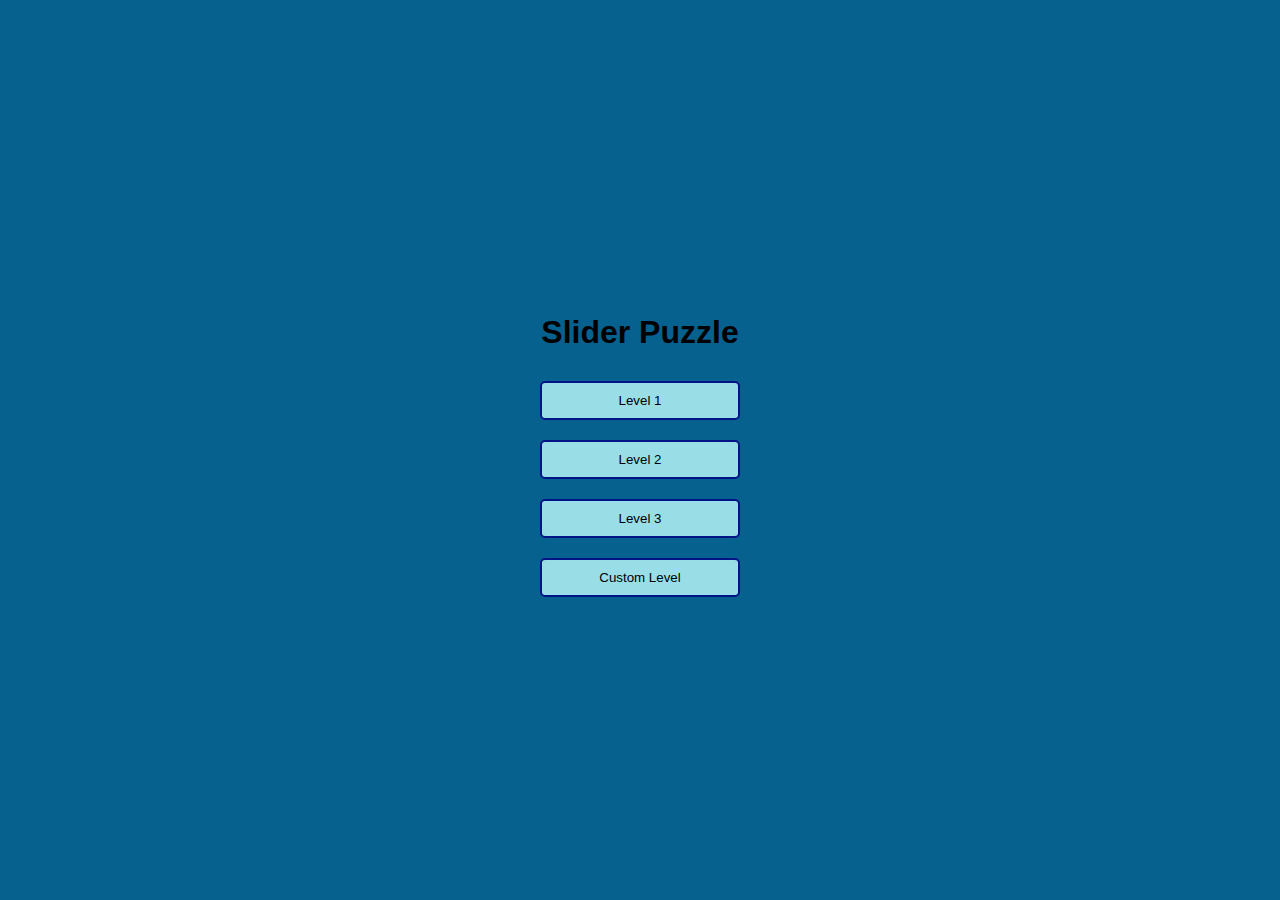
<file: index.html>
<!DOCTYPE html>
<html lang="en">
<head>
    <meta charset="UTF-8">
    <meta name="viewport" content="width=device-width, initial-scale=1.0">
    <title>Slider Puzzle</title>
    <link rel="stylesheet" href="styles.css">
</head>
<body>
    <div class="container">
        <h1>Slider Puzzle</h1>
        <div class="level-buttons">
            <button class="level-button" onclick="window.location.href='level/level.html'">Level 1</button>
            <button class="level-button" onclick="window.location.href='level1/level1.html'">Level 2</button>
            <button class="level-button" onclick="window.location.href='level2/level2.html'">Level 3</button>
            <button class="level-button" onclick="window.location.href='levelcustom/levelcustom.html'">Custom Level</button>
        </div>
    </div>
</body>
</html>
</file>
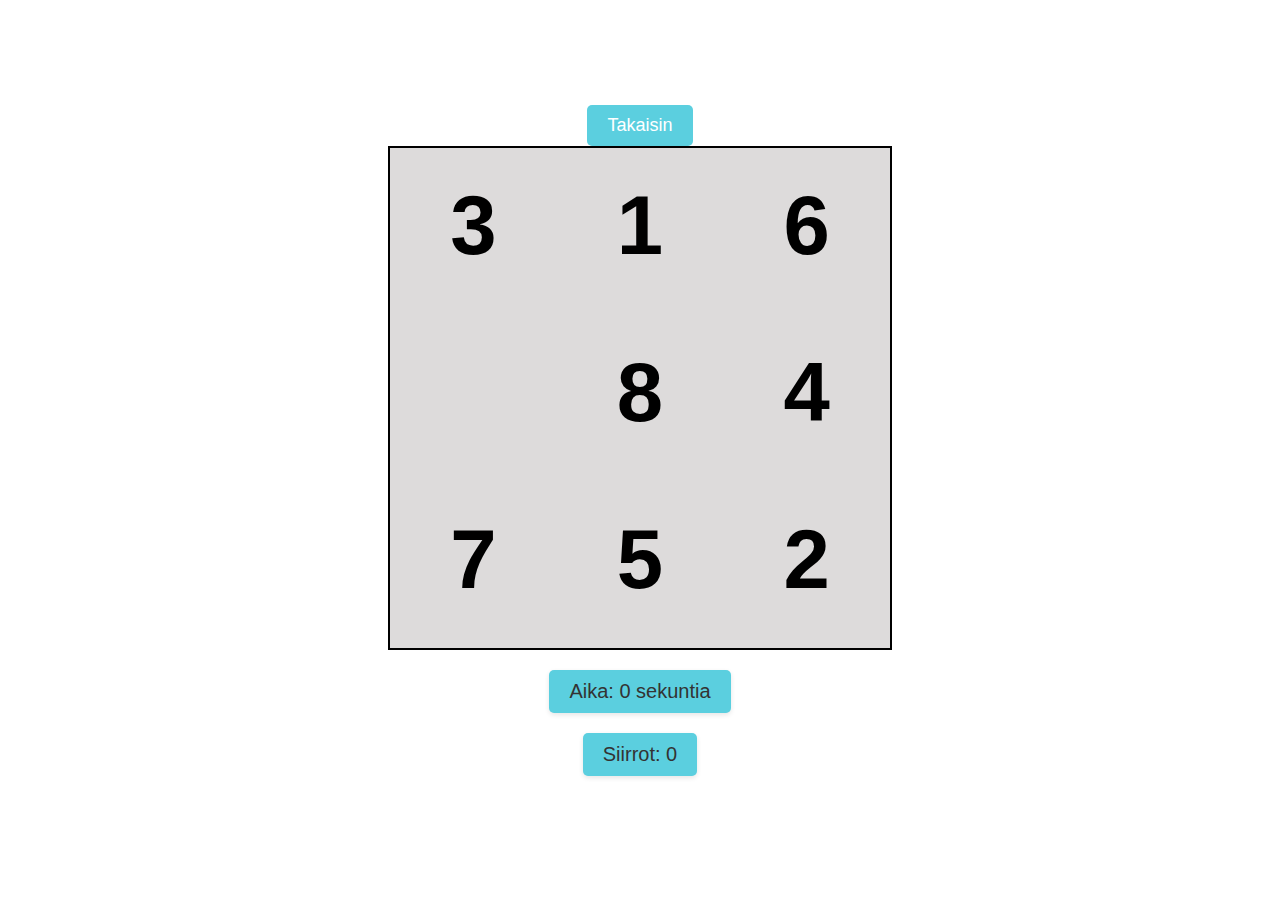
<file: level/level.html>
<!DOCTYPE html>
<html lang="en">
<head>
    <meta charset="UTF-8">
    <meta name="viewport" content="width=device-width, initial-scale=1.0">
    <title>Level 1</title>
    <link rel="stylesheet" href="styles.css">
</head>
<body>
    <button class="backButton" onclick="window.location.href='../index.html'">Takaisin</button>

    <canvas id="puzzleCanvas" width="500" height="500"></canvas>

    <div id="timerDisplay">Aika: 0 sekuntia</div>
    <div id="moveCounter">Siirrot: 0</div>

    <div id="levelCompleteMenu" class="modal" style="display: none;">
        <div class="modal-content">

            <h2>Onnittelut, voitit tason!</h2>
            <button onclick="restartLevel()">Aloita uudelleen</button>
            <button onclick="nextLevel()">Siirry seuraavaan tasoon</button>
        </div>
    </div>
    

    <script src="script.js"></script>
</body>
</html>
</file>
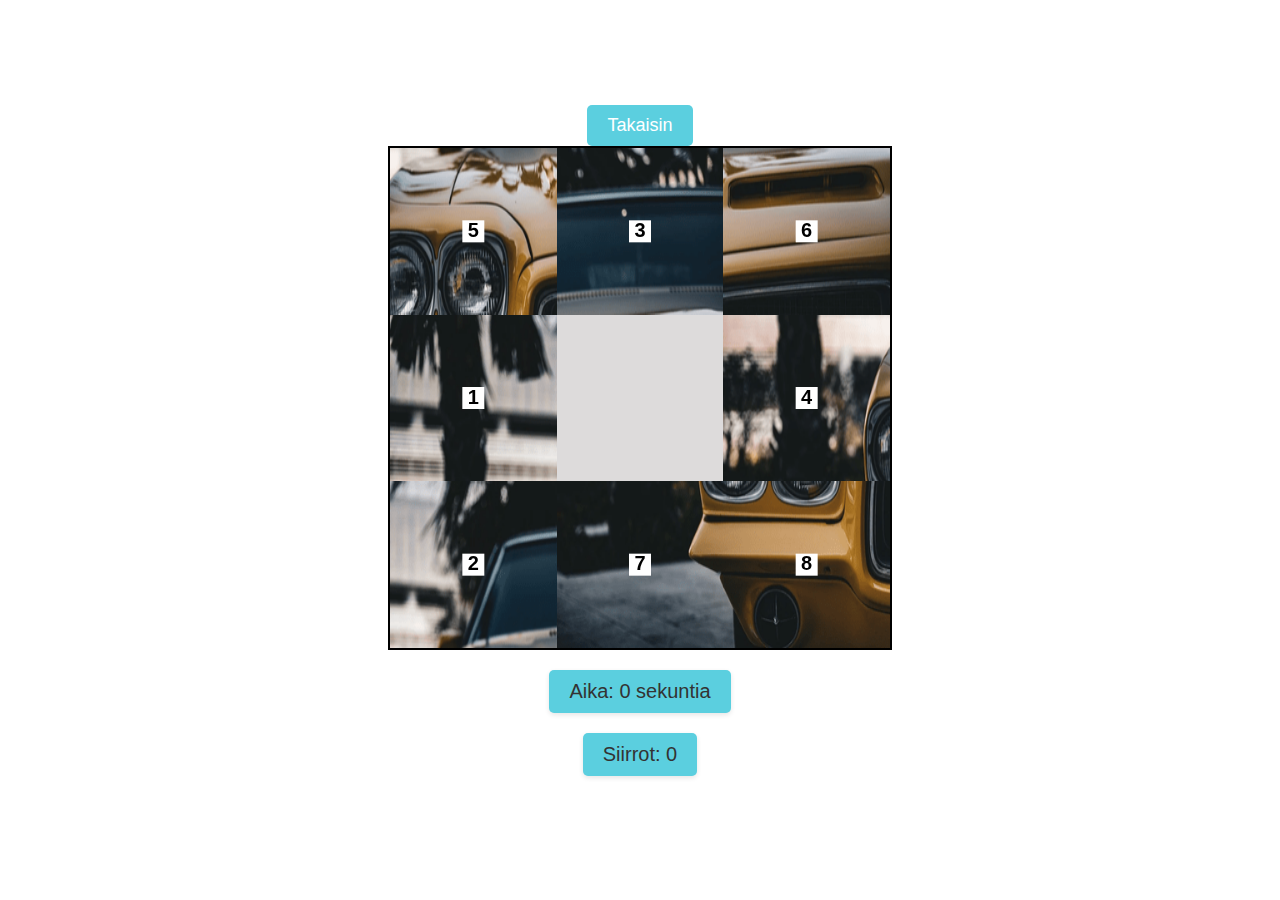
<file: level1/level1.html>
<!DOCTYPE html>
<html lang="en">
<head>
    <meta charset="UTF-8">
    <meta name="viewport" content="width=device-width, initial-scale=1.0">
    <title>Level 2</title>
    <link rel="stylesheet" href="styles.css">
</head>
<body>
    <button class="backButton" onclick="window.location.href='../index.html'">Takaisin</button>
    <canvas id="puzzleCanvas" width="500" height="500"></canvas>


    <div id="timerDisplay">Aika: 0 sekuntia</div>
    <div id="moveCounter">Siirrot: 0</div>

    <div id="levelCompleteMenu" class="modal" style="display: none;">
        <div class="modal-content">
            <h2>Onnittelut, voitit tason!</h2>
            <button onclick="restartLevel()">Aloita uudelleen</button>
            <button onclick="nextLevel()">Siirry seuraavaan tasoon</button>
        </div>
    </div>
    <script src="script1.js"></script>    
</body>
</html>
</file>
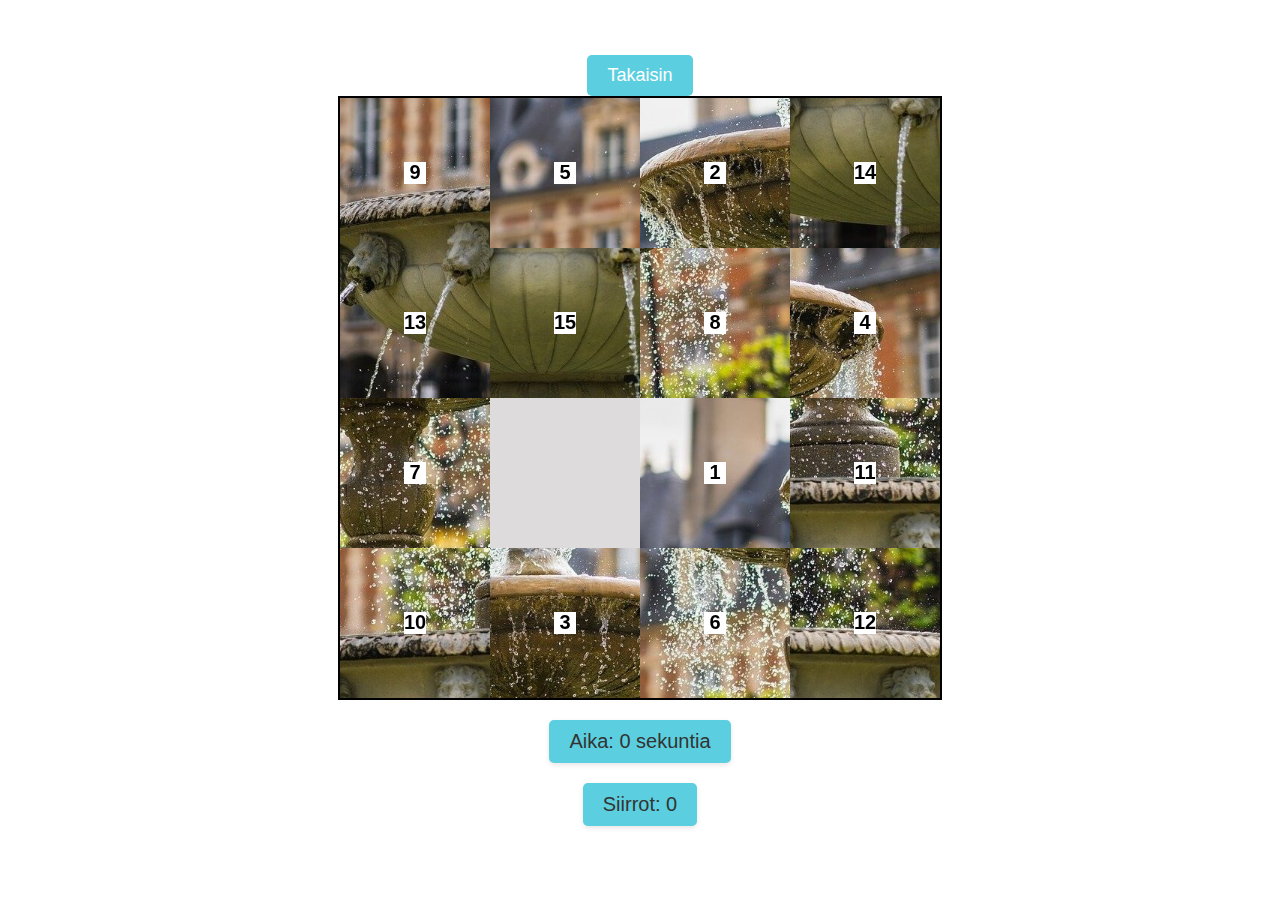
<file: level2/level2.html>
<!DOCTYPE html>
<html lang="en">
<head>
    <meta charset="UTF-8">
    <meta name="viewport" content="width=device-width, initial-scale=1.0">
    <title>Level 3</title>
    <link rel="stylesheet" href="styles.css">
</head>
<body>
    <button class="backButton" onclick="window.location.href='../index.html'">Takaisin</button>
    <canvas id="puzzleCanvas" width="600" height="600"></canvas>

    <div id="timerDisplay">Aika: 0 sekuntia</div>
    <div id="moveCounter">Siirrot: 0</div>

    <div id="levelCompleteMenu" class="modal" style="display: none;">
        <div class="modal-content">
            <h2>Onnittelut, voitit tason!</h2>
            <button onclick="restartLevel()">Aloita uudelleen</button>
            <button onclick="nextLevel()">Siirry seuraavaan tasoon</button>
        </div>
    </div>
    

    <script src="script2.js"></script>
</body>
</html>
</file>
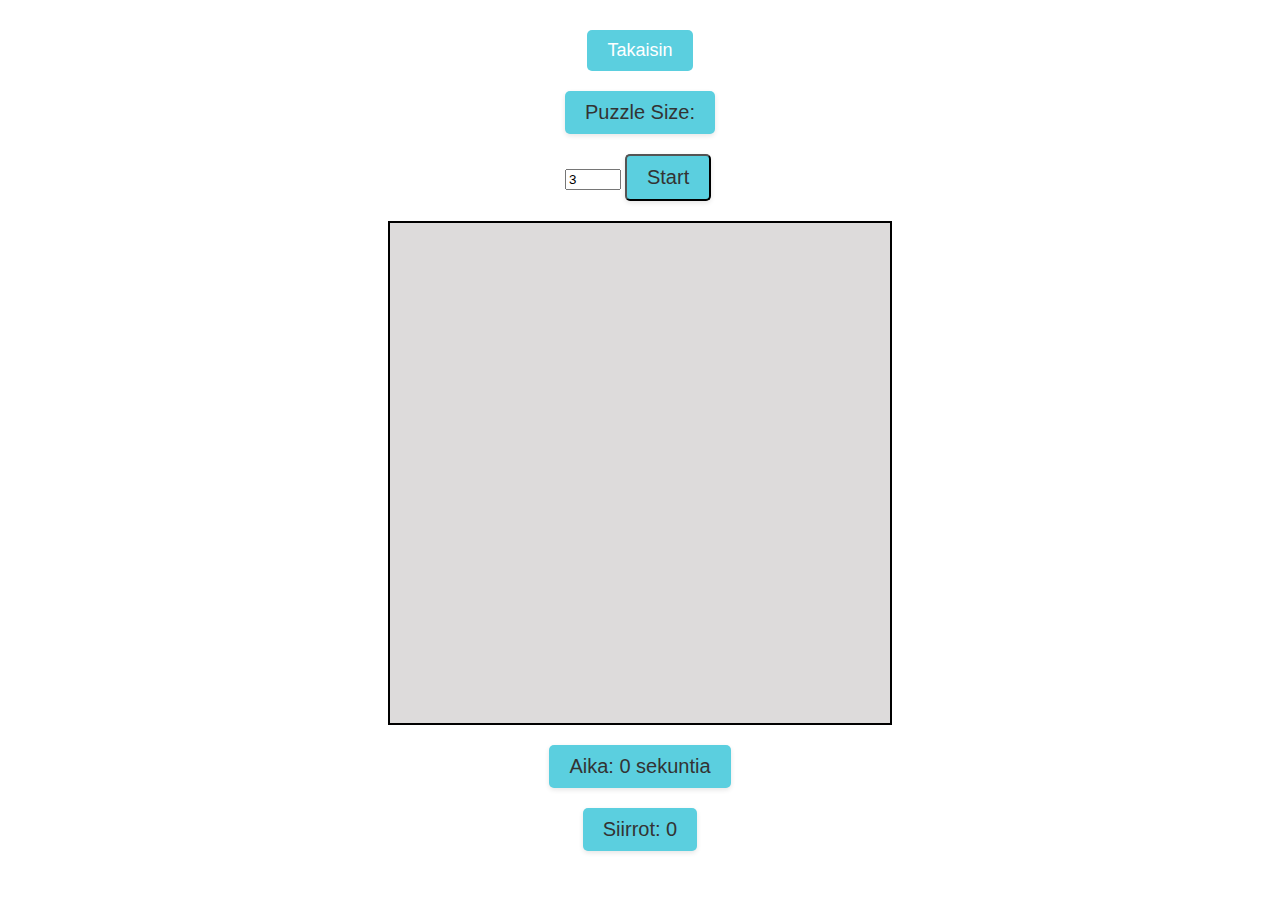
<file: levelcustom/levelcustom.html>
<!DOCTYPE html>
<html lang="en">
<head>
    <meta charset="UTF-8">
    <meta name="viewport" content="width=device-width, initial-scale=1.0">
    <title>Custom Level</title>
    <link rel="stylesheet" href="styles.css">
</head>
<body>
    <button class="backButton" onclick="window.location.href='../index.html'">Takaisin</button>
    <div style="display: flexbox;">
        <p>Puzzle Size:</p>
        <input type="number" id="puzzleSizeInput" min="2" max="10" value="3">
        <button id="startButton">Start</button>
    </div>
    <div id="levelCompleteMenu" class="modal" style="display: none;">
        <div class="modal-content">
            <h2>Onnittelut, voitit tason!</h2>
            <button class="closeButton">Sulje ilmoitus</button>
        </div>
    </div>
    
    <canvas id="puzzleCanvas" width="500" height="500"></canvas>

    <script src="scriptcustom.js"></script>
    <div id="timerDisplay">Aika: 0 sekuntia</div>
    <div id="moveCounter">Siirrot: 0</div>
</body>
</html>
</file>
<file: styles.css>
body {
    margin: 0;
    padding: 0;
    font-family: 'Arial', sans-serif;
    display: flex;
    justify-content: center;
    align-items: center;
    height: 100vh;
    overflow: hidden;
    background: linear-gradient(135deg, #06618f, #06618f, #94cbe7, #94cbe7);
    background-size: 400% 400%;
    animation: gradientBackground 15s ease infinite;
}

.container {
    text-align: center;
}

h1 {
    color: #000000;
    margin-bottom: 20px;
}

.level-buttons {
    display: flex;
    flex-direction: column;
    align-items: center;
}

.level-button {
    background-color: #99dee7;
    color: #000000;
    border: 2px solid #001488;
    padding: 10px 20px;
    margin: 10px 0; 
    width: 200px; 
    border-radius: 5px;
    cursor: pointer;
    transition: background-color 0.3s, color 0.3s;
}

.level-button:hover {
    background-color: #66cfcf;
    color: #f2f2f2;
}

.level-button:active {
    background-color: #ffffff;
}

@keyframes gradientBackground {
    0% {
        background-position: 0% 50%;
    }
    50% {
        background-position: 100% 50%;
    }
    100% {
        background-position: 0% 50%;
    }
}
</file>
<file: level/styles.css>
body {
    display: flex;
    background-color: #ffffff;
    justify-content: center;
    flex-direction: column;
    align-items: center;
    height: 100vh;
    margin: 0;
    animation: backgroundAnimation 20s ease infinite;
}

@keyframes backgroundAnimation {
    0% { background-color: #6a948e; }
    50% { background-color: #628684; }
    100% { background-color: #65898b; }
}

canvas {
    border: 2px solid rgb(0, 0, 0);
    background-color: #dddbdb;
    
}

#puzzleCanvas {
    margin-bottom: 20px; 
}

#timerDisplay,
#moveCounter {
    font-family: Arial, sans-serif;
    font-size: 20px;
    color: #333; 
    background-color: #5bcfdf; 
    padding: 10px 20px; 
    border-radius: 5px; 
    text-align: center; 
    box-shadow: 0 2px 5px rgba(0, 0, 0, 0.1); 
    margin-bottom: 20px;
}

.modal {
    display: none;
    position: fixed;
    z-index: 1;
    left: 0;
    top: 0;
    width: 100%;
    height: 100%;
    background-color: rgba(0, 0, 0, 0.5);
    overflow: auto;
    display: flex;
    justify-content: center;
    align-items: center;
}

.modal-content {
    background-color: #fefefe;
    padding: 20px;
    border: 1px solid #888;
    max-width: 80%;
    position: fixed; 
    top: 50%; 
    left: 50%; 
    transform: translate(-50%, -50%); 
}

.close {
    color: #aaa;
    float: right;
    font-size: 28px;
    font-weight: bold;
    position: absolute; 
    top: 10px; 
    right: 10px; 
}

.close:hover,
.close:focus {
    color: black;
    text-decoration: none;
    cursor: pointer;
}
.backButton {
    font-family: Arial, sans-serif;
    font-size: 18px;
    color: #fff;
    background-color: #5bcfdf; 
    border: none;
    border-radius: 5px;
    padding: 10px 20px;
    cursor: pointer;
    transition: background-color 0.3s ease;
}

.backButton:hover {
    background-color: #b5f6ff; 
}
</file>
<file: level1/styles.css>
body {
    display: flex;
    background-color: #ffffff;
    justify-content: center;
    flex-direction: column;
    align-items: center;
    height: 100vh;
    margin: 0;
    animation: backgroundAnimation 20s ease infinite;
}

@keyframes backgroundAnimation {
    0% { background-color: #6a948e; }
    50% { background-color: #93c4c1; }
    100% { background-color: #6c9396; }
}

canvas {
    border: 2px solid rgb(0, 0, 0);
    background-color: #dddbdb;
}

#puzzleCanvas {
    margin-bottom: 20px; 
}

#timerDisplay,
#moveCounter {
    font-family: Arial, sans-serif;
    font-size: 20px;
    color: #333; 
    background-color: #5bcfdf; 
    padding: 10px 20px; 
    border-radius: 5px; 
    text-align: center; 
    box-shadow: 0 2px 5px rgba(0, 0, 0, 0.1); 
    margin-bottom: 20px;
}

.modal {
    display: none;
    position: fixed;
    z-index: 1;
    left: 0;
    top: 0;
    width: 100%;
    height: 100%;
    background-color: rgba(0, 0, 0, 0.5);
    overflow: auto;
    display: flex;
    justify-content: center;
    align-items: center;
}

.modal-content {
    background-color: #fefefe;
    padding: 20px;
    border: 1px solid #888;
    max-width: 80%;
    position: fixed; 
    top: 50%; 
    left: 50%; 
    transform: translate(-50%, -50%); 
}

.close {
    color: #aaa;
    float: right;
    font-size: 28px;
    font-weight: bold;
    position: absolute; 
    top: 10px; 
    right: 10px; 
}

.close:hover,
.close:focus {
    color: black;
    text-decoration: none;
    cursor: pointer;
}
.backButton {
    font-family: Arial, sans-serif;
    font-size: 18px;
    color: #fff;
    background-color: #5bcfdf; 
    border: none;
    border-radius: 5px;
    padding: 10px 20px;
    cursor: pointer;
    transition: background-color 0.3s ease;
}

.backButton:hover {
    background-color: #b5f6ff; 
}
</file>
<file: level2/styles.css>
body {
    display: flex;
    background-color: #ffffff;
    justify-content: center;
    flex-direction: column;
    align-items: center;
    height: 100vh;
    margin: 0;
    animation: backgroundAnimation 20s ease infinite;
}

@keyframes backgroundAnimation {
    0% { background-color: #6a948e; }
    50% { background-color: #93c4c1; }
    100% { background-color: #6c9396; }
}

canvas {
    border: 2px solid rgb(0, 0, 0);
    background-color: #dddbdb;
    
}

#puzzleCanvas {
    margin-bottom: 20px; 
}

#timerDisplay,
#moveCounter {
    font-family: Arial, sans-serif;
    font-size: 20px;
    color: #333; 
    background-color: #5bcfdf; 
    padding: 10px 20px; 
    border-radius: 5px; 
    text-align: center; 
    box-shadow: 0 2px 5px rgba(0, 0, 0, 0.1); 
    margin-bottom: 20px;
}

.modal {
    display: none;
    position: fixed;
    z-index: 1;
    left: 0;
    top: 0;
    width: 100%;
    height: 100%;
    background-color: rgba(0, 0, 0, 0.5);
    overflow: auto;
    display: flex;
    justify-content: center;
    align-items: center;
}

.modal-content {
    background-color: #fefefe;
    padding: 20px;
    border: 1px solid #888;
    max-width: 80%;
    position: fixed; 
    top: 50%; 
    left: 50%; 
    transform: translate(-50%, -50%); 
}

.close {
    color: #aaa;
    float: right;
    font-size: 28px;
    font-weight: bold;
    position: absolute; 
    top: 10px; 
    right: 10px; 
}

.close:hover,
.close:focus {
    color: black;
    text-decoration: none;
    cursor: pointer;
}
.backButton {
    font-family: Arial, sans-serif;
    font-size: 18px;
    color: #fff;
    background-color: #5bcfdf; 
    border: none;
    border-radius: 5px;
    padding: 10px 20px;
    cursor: pointer;
    transition: background-color 0.3s ease;
}

.backButton:hover {
    background-color: #b5f6ff; 
}
</file>
<file: levelcustom/styles.css>
body {
    display: flex;
    background-color: #ffffff;
    justify-content: center;
    flex-direction: column;
    align-items: center;
    height: 100vh;
    margin: 0;
    animation: backgroundAnimation 20s ease infinite;
}

@keyframes backgroundAnimation {
    0% { background-color: #6a948e; }
    50% { background-color: #93c4c1; }
    100% { background-color: #6c9396; }
}

canvas {
    border: 2px solid rgb(0, 0, 0);
    background-color: #dddbdb;
    
}
#startButton {
    font-family: Arial, sans-serif;
    font-size: 20px;
    color: #333; 
    background-color: #5bcfdf; 
    padding: 10px 20px; 
    border-radius: 5px; 
    text-align: center; 
    box-shadow: 0 2px 5px rgba(0, 0, 0, 0.1); 
    margin-bottom: 20px;
}
#puzzleSizeLabel {
    font-family: Arial, sans-serif;
    font-size: 18px;
    color: #fff;
    background-color: #5bcfdf; 
    border: none;
    border-radius: 5px;
    padding: 10px 20px;
    cursor: pointer;
    transition: background-color 0.3s ease;;
}
p{
    font-family: Arial, sans-serif;
    font-size: 20px;
    color: #333; 
    background-color: #5bcfdf; 
    padding: 10px 20px; 
    border-radius: 5px; 
    text-align: center; 
    box-shadow: 0 2px 5px rgba(0, 0, 0, 0.1); 
    margin-bottom: 20px;
}

#puzzleCanvas {
    margin-bottom: 20px; 
}

#timerDisplay,
#moveCounter {
    font-family: Arial, sans-serif;
    font-size: 20px;
    color: #333; 
    background-color: #5bcfdf; 
    padding: 10px 20px; 
    border-radius: 5px; 
    text-align: center; 
    box-shadow: 0 2px 5px rgba(0, 0, 0, 0.1); 
    margin-bottom: 20px;
}

.modal {
    display: none;
    position: fixed;
    z-index: 1;
    left: 0;
    top: 0;
    width: 100%;
    height: 100%;
    background-color: rgba(0, 0, 0, 0.5);
    overflow: auto;
    display: flex;
    justify-content: center;
    align-items: center;
}

.modal-content {
    background-color: #fefefe;
    padding: 20px;
    border: 1px solid #888;
    max-width: 80%;
    position: fixed; 
    top: 50%; 
    left: 50%; 
    transform: translate(-50%, -50%); 
}

.close {
    color: #aaa;
    float: right;
    font-size: 28px;
    font-weight: bold;
    position: absolute; 
    top: 10px; 
    right: 10px; 
}

.close:hover,
.close:focus {
    color: black;
    text-decoration: none;
    cursor: pointer;
}
.backButton {
    font-family: Arial, sans-serif;
    font-size: 18px;
    color: #fff;
    background-color: #5bcfdf; 
    border: none;
    border-radius: 5px;
    padding: 10px 20px;
    cursor: pointer;
    transition: background-color 0.3s ease;
}

.backButton:hover {
    background-color: #b5f6ff; 
}
</file>
